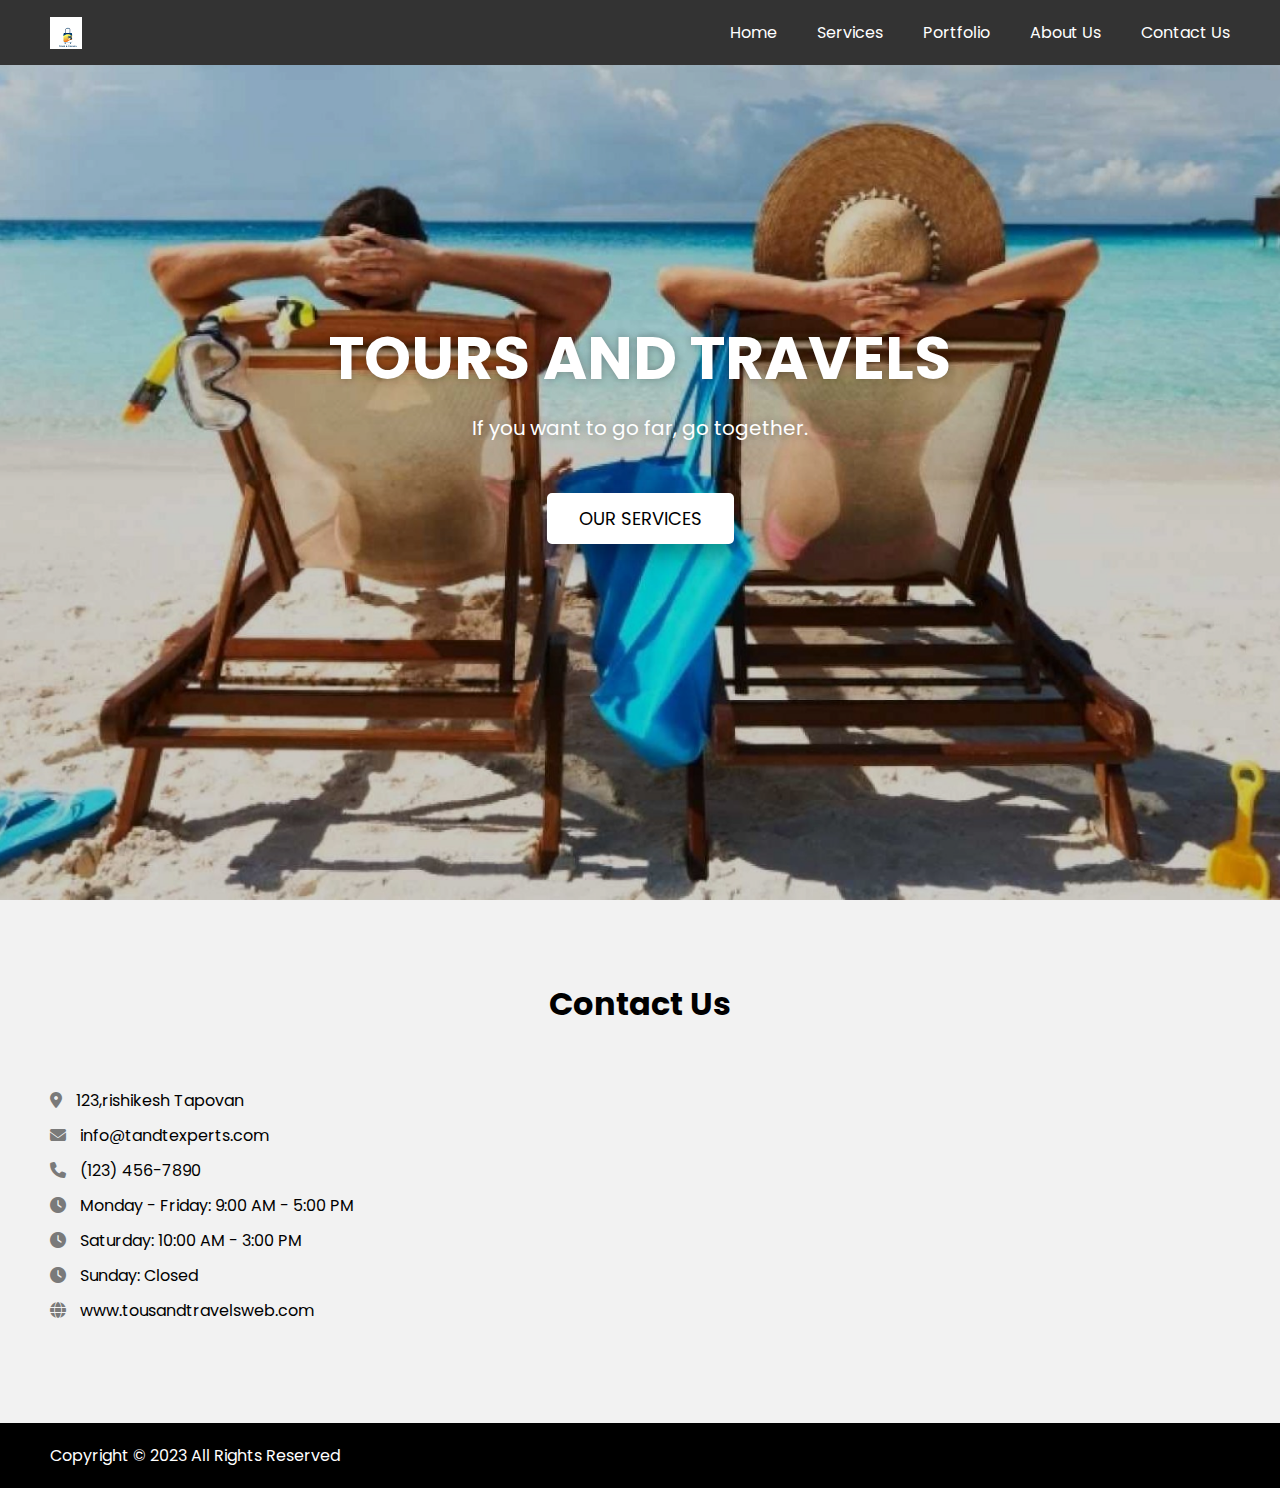
<file: index.html>
<!DOCTYPE html>
<!-- Coding By CodingNepal - www.codingnepalweb.com -->
<html lang="en">
  <head>
    <meta charset="UTF-8" />
    <meta name="viewport" content="width=device-width, initial-scale=1.0">
    <title>TOURS AND TRAVEL</title>
    <link rel="icon" type="image/x-icon" href="favicon.jpg">
    <link rel="stylesheet" href="style.css">
    <!-- Fontawesome Link for Icons -->
    <link rel="stylesheet" href="https://cdnjs.cloudflare.com/ajax/libs/font-awesome/6.3.0/css/all.min.css">
  </head>
  <body>
    <header>
      <nav class="navbar">
        <img src="Untitled.png"  title="tours and travel" class="logo">
        <input type="checkbox" id="menu-toggler">
        <label for="menu-toggler" id="hamburger-btn">
          <svg xmlns="http://www.w3.org/2000/svg" viewBox="0 0 24 24" fill="white" width="24px" height="24px">
            <path d="M0 0h24v24H0z" fill="none"/>
            <path d="M3 18h18v-2H3v2zm0-5h18V11H3v2zm0-7v2h18V6H3z"/>
          </svg>
        </label>
        <div>
        <ul class="all-links">
          <li><a href="index.html">Home</a></li>
          <li><a href="service.html">Services</a></li>
          <li><a href="portfolio.html">Portfolio</a></li>
          <li><a href="aboutus.html">About Us</a></li>
          <li><a href=contact.html">Contact Us</a></li>
        </ul>
      </div>
      </nav>
    </header>

    <section class="homepage" id="home">
      <div class="content">
        <div class="text">
          <h1>TOURS AND TRAVELS</h1>
          <p>
            If you want to go far, go together.</p>
        </div>
        <a href="#services">Our Services</a>
      </div>
    </section>

   

   

   
    <section class="contact" id="contact">
      <h2>Contact Us</h2>
     
      <div class="row">
        <div class="col information">
          <div class="contact-details">
            <p><i class="fas fa-map-marker-alt"></i> 123,rishikesh Tapovan </p>
            <p><i class="fas fa-envelope"></i> info@tandtexperts.com</p>
            <p><i class="fas fa-phone"></i> (123) 456-7890</p>
            <p><i class="fas fa-clock"></i> Monday - Friday: 9:00 AM - 5:00 PM</p>
            <p><i class="fas fa-clock"></i> Saturday: 10:00 AM - 3:00 PM</p>
            <p><i class="fas fa-clock"></i> Sunday: Closed</p>
            <p><i class="fas fa-globe"></i> www.tousandtravelsweb.com</p>
          </div>          
        </div>
        
         
       
      </div>
    </section>

    <footer>
      <div>
        <span>Copyright © 2023 All Rights Reserved</span>
        
      </div>
    </footer>

  </body>
</html>
</file>
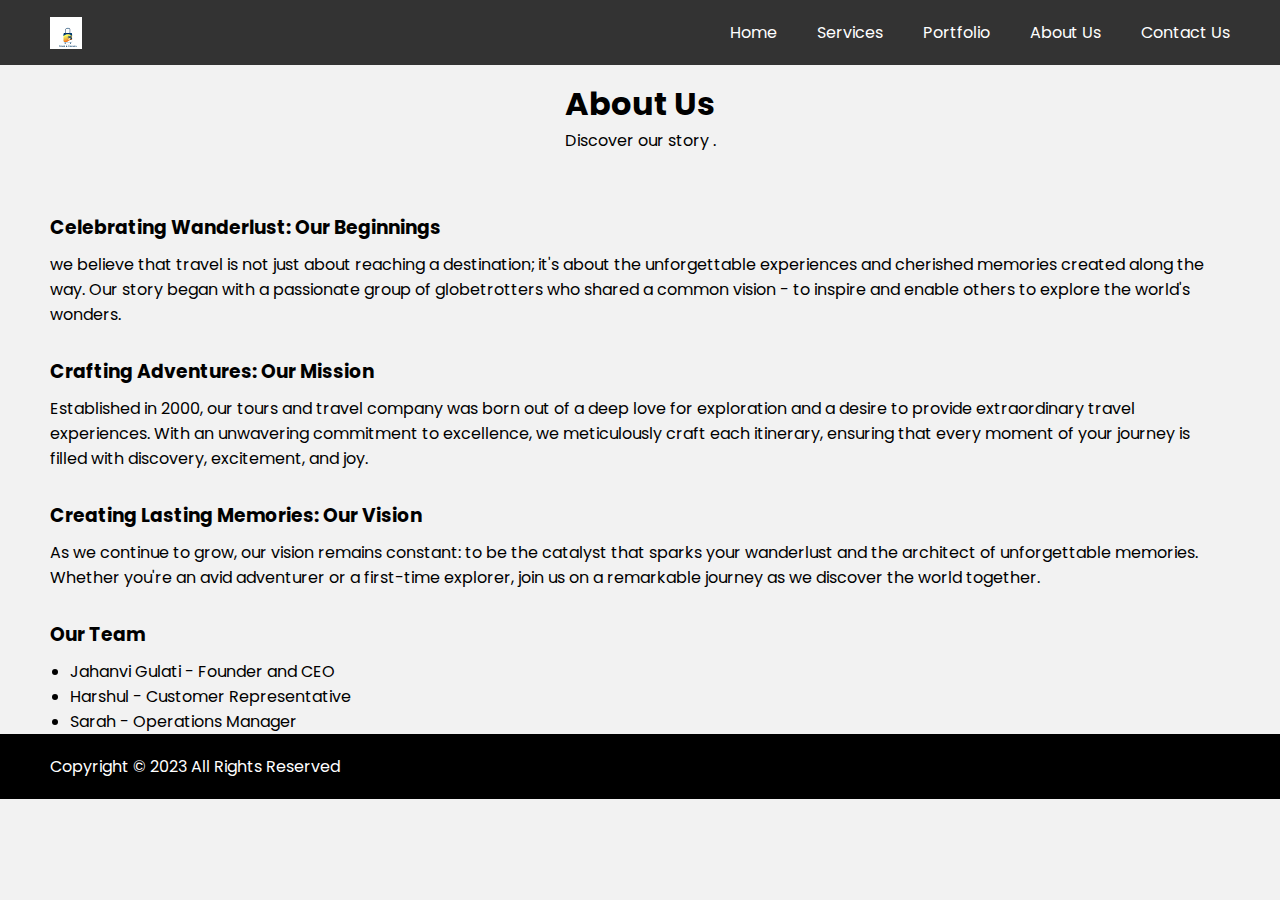
<file: aboutus.html>
<!DOCTYPE html>
<html lang="en">
<head>
    <link rel="stylesheet" href="style.css">
    <meta charset="UTF-8">
    <meta name="viewport" content="width=device-width, initial-scale=1.0">
    <title>Document</title>
</head>
<link rel="icon" type="image/x-icon" href="favicon.jpg">
<body>
  <header>
    <nav class="navbar">
      <img src="Untitled.png"  title="tours and travel" class="logo">
      <input type="checkbox" id="menu-toggler">
      <label for="menu-toggler" id="hamburger-btn">
        <svg xmlns="http://www.w3.org/2000/svg" viewBox="0 0 24 24" fill="white" width="24px" height="24px">
          <path d="M0 0h24v24H0z" fill="none"/>
          <path d="M3 18h18v-2H3v2zm0-5h18V11H3v2zm0-7v2h18V6H3z"/>
        </svg>
      </label>
      <ul class="all-links">
        <li><a href="index.html">Home</a></li>
        <li><a href="service.html">Services</a></li>
        <li><a href="portfolio.html">Portfolio</a></li>
        <li><a href="aboutus.html">About Us</a></li>
        <li><a href="contact.html">Contact Us</a></li>
      </ul>
    </nav>
  </header> 
      <section class="about" id="about">
        <h2>About Us</h2>
        <p>Discover our story .</p>
        <div class="row company-info">
          <h3>Celebrating Wanderlust: Our Beginnings
          </h3>
          <p> we believe that travel is not just about reaching a destination; it's about the unforgettable experiences and cherished memories created along the way. Our story began with a passionate group of globetrotters who shared a common vision - to inspire and enable others to explore the world's wonders.</p>
        </div>
        <div class="row mission-vision">
          <h3>Crafting Adventures: Our Mission
          </h3>
          <p>Established in 2000, our tours and travel company was born out of a deep love for exploration and a desire to provide extraordinary travel experiences. With an unwavering commitment to excellence, we meticulously craft each itinerary, ensuring that every moment of your journey is filled with discovery, excitement, and joy.
          </p>
          <h3>Creating Lasting Memories: Our Vision</h3>
          <p>As we continue to grow, our vision remains constant: to be the catalyst that sparks your wanderlust and the architect of unforgettable memories. Whether you're an avid adventurer or a first-time explorer, join us on a remarkable journey as we discover the world together.
  
          </p>
        </div>
        <div class="row team">
          <h3>Our Team</h3>
          <ul>
            <li>Jahanvi Gulati - Founder and CEO</li>
            
            <li>Harshul - Customer Representative</li>
            <li>Sarah  - Operations Manager</li>
          </ul>
        </div>
      </section>
      <footer>
        <div>
          <span>Copyright © 2023 All Rights Reserved</span>
          
        </div>
      </footer>  
</body>
</html>
</file>
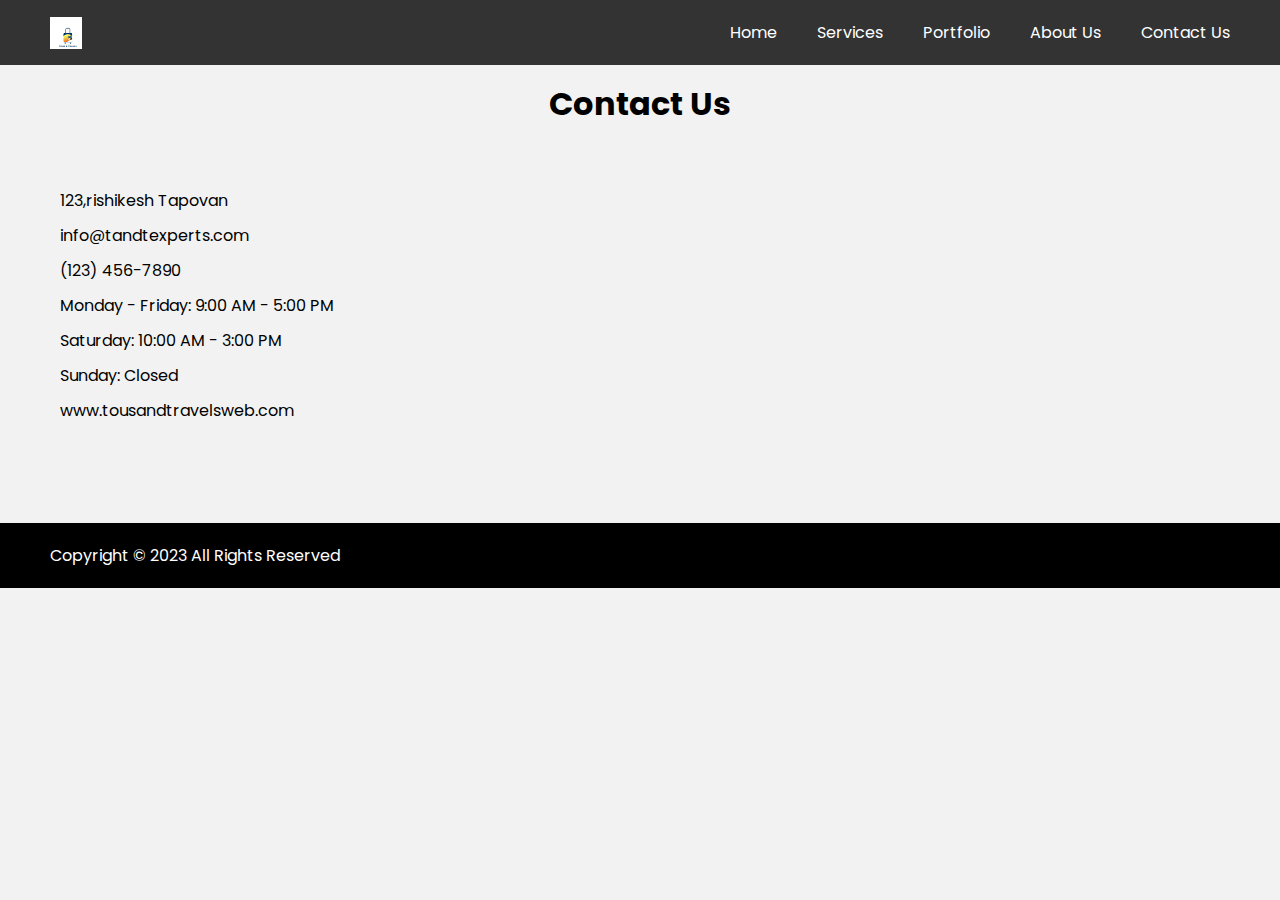
<file: contact.html>
<!DOCTYPE html>
<html lang="en">
<head>
    <link rel="stylesheet" href="style.css">
    <meta charset="UTF-8">
    <meta name="viewport" content="width=device-width, initial-scale=1.0">
    <title>Document</title>
</head>
</head>
<link rel="icon" type="image/x-icon" href="favicon.jpg">
<body>
    <header>
        <nav class="navbar">
          <img src="Untitled.png"  title="tours and travel" class="logo">
          <input type="checkbox" id="menu-toggler">
          <label for="menu-toggler" id="hamburger-btn">
            <svg xmlns="http://www.w3.org/2000/svg" viewBox="0 0 24 24" fill="white" width="24px" height="24px">
              <path d="M0 0h24v24H0z" fill="none"/>
              <path d="M3 18h18v-2H3v2zm0-5h18V11H3v2zm0-7v2h18V6H3z"/>
            </svg>
          </label>
          <div>
          <ul class="all-links">
            <li><a href="index.html">Home</a></li>
            <li><a href="service.html">Services</a></li>
            <li><a href="portfolio.html">Portfolio</a></li>
            <li><a href="aboutus.html">About Us</a></li>
            <li><a href=contact.html">Contact Us</a></li>
          </ul>
        </div>
        </nav>
      </header>
      <section class="contact" id="contact">
        <h2>Contact Us</h2>
       
        <div class="row">
          <div class="col information">
            <div class="contact-details">
              <p><i class="fas fa-map-marker-alt"></i> 123,rishikesh Tapovan </p>
              <p><i class="fas fa-envelope"></i> info@tandtexperts.com</p>
              <p><i class="fas fa-phone"></i> (123) 456-7890</p>
              <p><i class="fas fa-clock"></i> Monday - Friday: 9:00 AM - 5:00 PM</p>
              <p><i class="fas fa-clock"></i> Saturday: 10:00 AM - 3:00 PM</p>
              <p><i class="fas fa-clock"></i> Sunday: Closed</p>
              <p><i class="fas fa-globe"></i> www.tousandtravelsweb.com</p>
            </div>          
          </div>
          
           
         
        </div>
      </section>
  
      <footer>
        <div>
          <span>Copyright © 2023 All Rights Reserved</span>
          
        </div>
      </footer> 
</body>
</html>
</file>
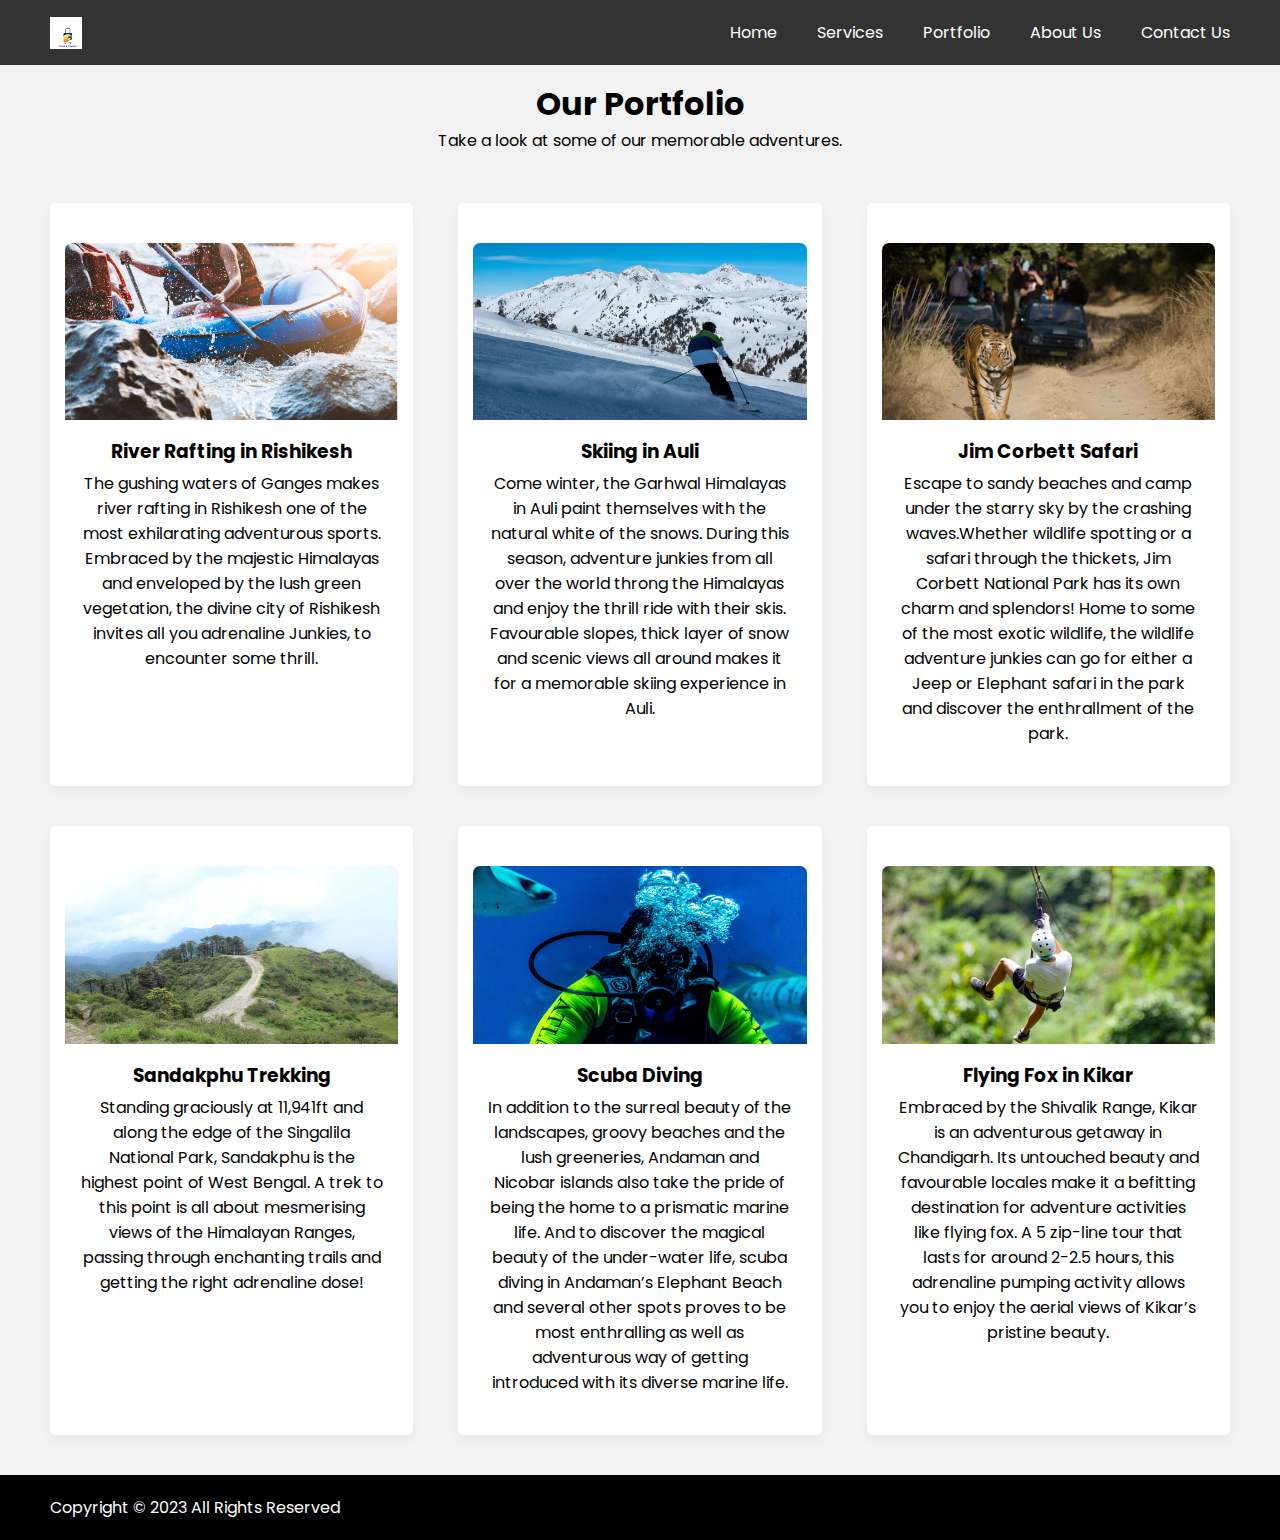
<file: portfolio.html>
<!DOCTYPE html>
<html lang="en">
<head>
    <link rel="stylesheet" href="style.css">
    <meta charset="UTF-8">
    <meta name="viewport" content="width=device-width, initial-scale=1.0">
    <title>Document</title>
</head>
<link rel="icon" type="image/x-icon" href="favicon.jpg">
<body>
    <header>
        <nav class="navbar">
          <img src="Untitled.png"  title="tours and travel" class="logo">
          <input type="checkbox" id="menu-toggler">
          <label for="menu-toggler" id="hamburger-btn">
            <svg xmlns="http://www.w3.org/2000/svg" viewBox="0 0 24 24" fill="white" width="24px" height="24px">
              <path d="M0 0h24v24H0z" fill="none"/>
              <path d="M3 18h18v-2H3v2zm0-5h18V11H3v2zm0-7v2h18V6H3z"/>
            </svg>
          </label>
          <ul class="all-links">
            <li><a href="index.html">Home</a></li>
            <li><a href="service.html">Services</a></li>
            <li><a href="portfolio">Portfolio</a></li>
            <li><a href="aboutus.html">About Us</a></li>
            <li><a href="contact.html">Contact Us</a></li>
          </ul>
        </nav>
      </header> 
      <section class="portfolio" id="portfolio">
        <h2>Our Portfolio</h2>
        <p>Take a look at some of our memorable adventures.</p>
        <ul class="cards">
          <li class="card">
            <img src="shutterstock_626457530.jpg" alt="img">
            <h3>River Rafting in Rishikesh</h3>
            <p>The gushing waters of Ganges makes river rafting in Rishikesh one of the most exhilarating adventurous sports. Embraced by the majestic Himalayas and enveloped by the lush green vegetation, the divine city of Rishikesh invites all you adrenaline Junkies, to encounter some thrill.</p>
          </li>
          <li class="card">
            <img src="bernard-hermant-A2UZMAqODuo-unsplash.jpg" alt="img">
            <h3>Skiing in Auli
            </h3>
            <p>Come winter, the Garhwal Himalayas in Auli paint themselves with the natural white of the snows. During this season, adventure junkies from all over the world throng the Himalayas and enjoy the thrill ride with their skis. Favourable slopes, thick layer of snow and scenic views all around makes it for a memorable skiing experience in Auli.</p>
          </li>
          <li class="card">
            <img src="shutterstock_550455220.jpg" alt="img">
            <h3>Jim Corbett Safari
            </h3>
            <p>Escape to sandy beaches and camp under the starry sky by the crashing waves.Whether wildlife spotting or a safari through the thickets, Jim Corbett National Park has its own charm and splendors! Home to some of the most exotic wildlife, the wildlife adventure junkies can go for either a Jeep or Elephant safari in the park and discover the enthrallment of the park.</p>
          </li>
          <li class="card">
            <img src="Sandakphu.jpg" alt="img">
            <h3>Sandakphu Trekking</h3>
            <p>Standing graciously at 11,941ft and along the edge of the Singalila National Park, Sandakphu is the highest point of West Bengal. A trek to this point is all about mesmerising views of the Himalayan Ranges, passing through enchanting trails and getting the right adrenaline dose!</p>
          </li>
          <li class="card">
            <img src="Scuba-ANDAMAN.jpg" alt="img">
            <h3>Scuba Diving</h3>
            <p>In addition to the surreal beauty of the landscapes, groovy beaches and the lush greeneries, Andaman and Nicobar islands also take the pride of being the home to a prismatic marine life. And to discover the magical beauty of the under-water life, scuba diving in Andaman’s Elephant Beach and several other spots proves to be most enthralling as well as adventurous way of getting introduced with its diverse marine life.</p>
          </li>
          <li class="card">
            <img src="Flying-fox.jpg" alt="img">
            <h3> Flying Fox in Kikar
            </h3>
            <p>Embraced by the Shivalik Range, Kikar is an adventurous getaway in Chandigarh. Its untouched beauty and favourable locales make it a befitting destination for adventure activities like flying fox. A 5 zip-line tour that lasts for around 2-2.5 hours, this adrenaline pumping activity allows you to enjoy the aerial views of Kikar’s pristine beauty.</p>
          </li>
        </ul>
      </section>
      <footer>
        <div>
          <span>Copyright © 2023 All Rights Reserved</span>
          
        </div>
      </footer>
</body>
</html>
</file>
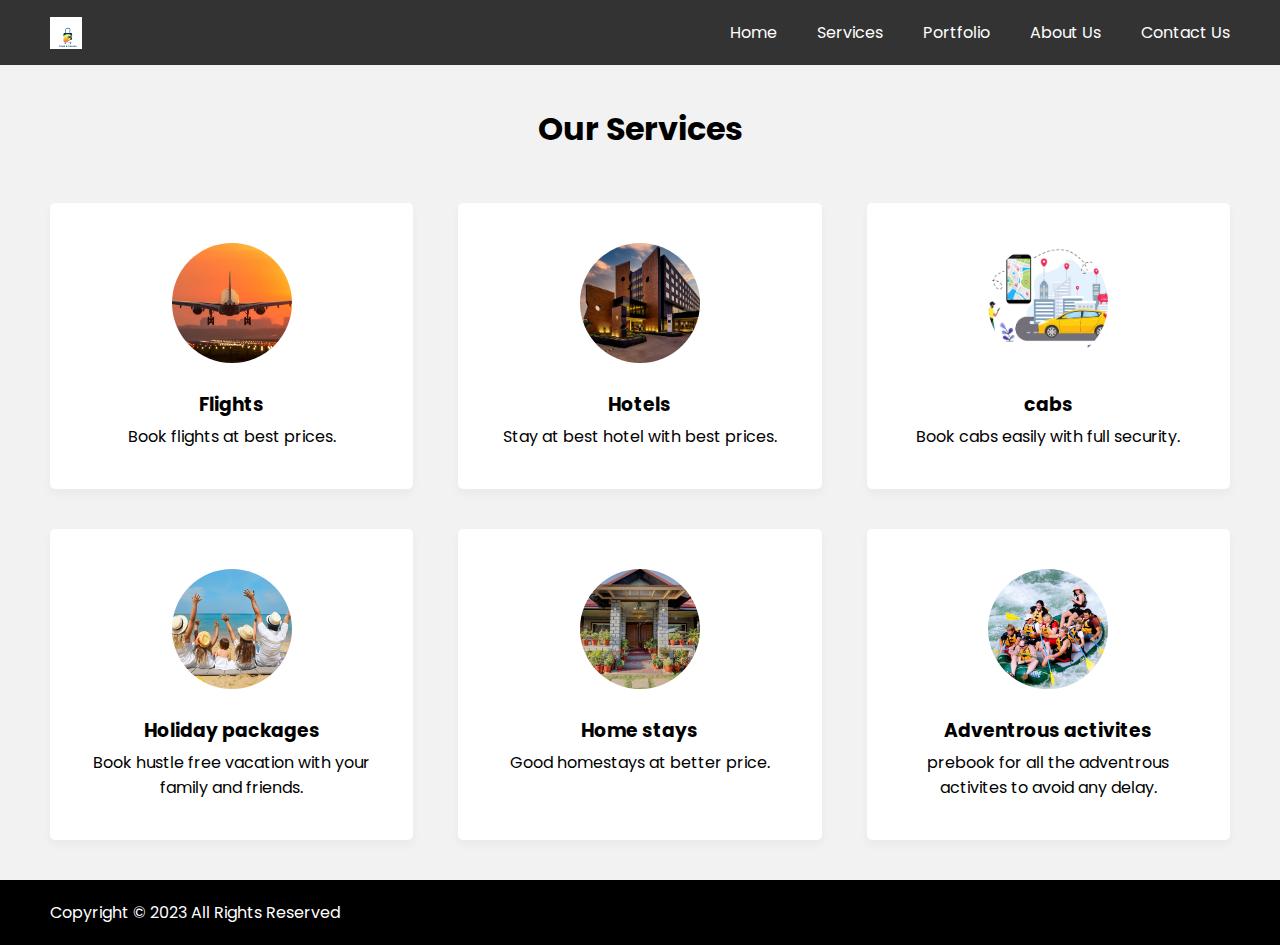
<file: service.html>
<!DOCTYPE html>
<html lang="en">
<head>
    <link rel="stylesheet" href="style.css">
    <meta charset="UTF-8">
    <meta name="viewport" content="width=device-width, initial-scale=1.0">
    <title>Document</title>
</head>
<link rel="icon" type="image/x-icon" href="favicon.jpg">
<body>
    <header>
        <nav class="navbar">
          <img src="Untitled.png"  title="tours and travel" class="logo">
          <input type="checkbox" id="menu-toggler">
          <label for="menu-toggler" id="hamburger-btn">
            <svg xmlns="http://www.w3.org/2000/svg" viewBox="0 0 24 24" fill="white" width="24px" height="24px">
              <path d="M0 0h24v24H0z" fill="none"/>
              <path d="M3 18h18v-2H3v2zm0-5h18V11H3v2zm0-7v2h18V6H3z"/>
            </svg>
          </label>
          <ul class="all-links">
            <li><a href="index.html">Home</a></li>
            <li><a href="services.html">Services</a></li>
            <li><a href="portfolio.html">Portfolio</a></li>
            <li><a href="aboutus.html">About Us</a></li>
            <li><a href="contact.html">Contact Us</a></li>
          </ul>
        </nav>
      </header> 
    </div>
    <a href="#services">Our Services</a>
  </div>
</section>

<section class="services" id="services">
  <h2>Our Services</h2>
  
  <ul class="cards">
    <li class="card">
      <img src="flights.jpg" alt="img">
      <h3>Flights</h3>
      <p>Book flights at best prices.</p>
    </li>
    <li class="card">
      <img src="essentia-luxury-hotel.jpg" alt="img">
      <h3>Hotels</h3>
      <p>Stay at best hotel with best prices.</p>
    </li>
    <li class="card">
      <img src="about-taxi.png" alt="img">
      <h3>cabs</h3>
      <p>Book cabs easily with full security.</p>
    </li>
    <li class="card">
      <img src="family-vacation-quotes-and-caption-ideas.png" alt="img">
      <h3>Holiday packages</h3>
      <p>Book hustle free vacation with your family and friends.</p>
    </li>
    <li class="card">
      <img src="Srinikethana-Homestay.jpg" alt="img">
      <h3>Home stays</h3>
      <p>Good homestays at better price.</p>
    </li>
    <li class="card">
      <img src="Best-Adventure-Sports-Activities-in-India.jpg" alt="img">
      <h3>Adventrous activites</h3>
      <p>prebook for all the adventrous activites to avoid any delay.</p>
    </li>
  </ul>
</section>
<footer>
  <div>
    <span>Copyright © 2023 All Rights Reserved</span>
    
  </div>
</footer>
</body>
</html>
</file>
<file: style.css>
@import url("https://fonts.googleapis.com/css2?family=Poppins:wght@200;300;400;500;600;700&display=swap");

* {
  margin: 0;
  padding: 0;
  box-sizing: border-box;
  font-family: "Poppins", sans-serif;
}

html {
  scroll-behavior: smooth;
}

body {
  background: #f2f2f2;
}

header {
  position: fixed;
  top: 0;
  left: 0;
  z-index: 5;
  width: 100%;
  display: flex;
  justify-content: center;
  background: #333;
}

.navbar {
  display: flex;
  padding: 0 10px;
  max-width: 1200px;
  width: 100%;
  align-items: center;
  justify-content: space-between;
}

.navbar input#menu-toggler {
  display: none;
}

.navbar #hamburger-btn {
  cursor: pointer;
  display: none;
}

.navbar .all-links {
  display: flex;
  align-items: center;
}

.navbar .all-links li {
  position: relative;
  list-style: none;
}

.navbar .logo a {
  display: flex;
  align-items: center;
  margin-left: 0;
}

header a, footer a {
  margin-left: 40px;
  text-decoration: none;
  color: #fff;
  height: 100%;
  padding: 20px 0;
  display: inline-block;
}

header a:hover, footer a:hover {
  color: #ddd;
}

.homepage {
  height: 100vh;
  width: 100%;
  position: relative;
  background: url("getty_167167350_9706479704500183_94071.jpg");
  background-position: center 65%;
  background-size: cover;
  background-attachment: fixed;
}

.homepage::before {
  content: "";
  position: absolute;
  left: 0;
  top: 0;
  height: 100%;
  width: 100%;
  background: rgba(0, 0, 0, 0.2);
}

.homepage .content {
  display: flex;
  height: 85%;
  z-index: 3;
  align-items: center;
  justify-content: center;
  flex-direction: column;
}

.homepage .content h1 {
  font-size: 60px;
  font-weight: 700;
  margin-bottom: 10px;
}

.homepage .content .text {
  margin-bottom: 50px;
  color: #fff;
  font-size: 20px;
  text-align: center;
  text-shadow: 0px 0px 10px rgba(0, 0, 0, 0.3);
}

.content a {
  color: #000;
  display: block;
  text-transform: uppercase;
  font-size: 18px;
  margin: 0 10px;
  padding: 10px 30px;
  border-radius: 5px;
  background: #fff;
  border: 2px solid #fff;
  transition: 0.4s ease;
  box-shadow: 0 10px 20px rgba(0, 0, 0, 0.3);
  text-decoration: none;
}

.content a:hover {
  color: #fff;
  background: rgba(255,255,255,0.3);
}

section {
  display: flex;
  align-items: center;
  flex-direction: column;
  padding: 80px 0 0;
}

section h2 {
  font-size: 2rem;
}

section > p {
  text-align: center;
}

section .cards {
  display: flex;
  flex-wrap: wrap;
  max-width: 1200px;
  margin-top: 50px;
  padding: 0 10px;
  justify-content: space-between;
}

section.about {
  margin: 0 auto;
  max-width: 1200px;
}

.about .company-info {
  margin-top: 30px;
}

.about h3 {
  margin: 30px 0 10px;
}

.about .team {
  text-align: left;
  width: 100%;
}

.about .team ul {
  padding-left: 20px;
}

section .cards .card {
  background: #fff;
  padding: 40px 15px;
  list-style: none;
  border-radius: 5px;
  box-shadow: 0px 5px 10px rgba(0, 0, 0, 0.04);
  margin-bottom: 40px;
  width: calc(100% / 3 - 30px);
  text-align: center;
}

.portfolio .cards .card {
paddin  g: 0 0 20px;
}

.services .card img {
  width: 120px;
  height: 120px;
  margin-bottom: 20px;
  border-radius: 100%;
  object-fit: cover;
}

.portfolio .card img {
  width: 100%;
  padding-bottom: 10px;
  aspect-ratio: 16 / 9;
  object-fit: cover;
  border-radius: 7px;
}

.cards .card p {
  padding: 0 15px;
  margin-top: 5px;
}

.about .row {
  padding: 0 10px;
}

.contact .row {
  margin: 60px 0 90px;
  display: flex;
  max-width: 1200px;
  width: 100%;
  align-items: center;
  justify-content: space-between;
}

.contact .row .col {
  padding: 0 10px;
  width: calc(100% / 2 - 50px);
}

.contact .col p {
  margin-bottom: 10px;
}

.contact .col p i {
  color: #7a7a7a;
  margin-right: 10px;
}

.contact form input {
  height: 45px;
  margin-bottom: 20px;
  padding: 10px;
  width: 100%;
  font-size: 16px;
  outline: none;
  border: 1px solid #bfbfbf;
}

.contact form textarea {
  padding: 10px;
  width: 100%;
  font-size: 16px;
  height: 150px;
  outline: none;
  resize: vertical;
  border: 1px solid #bfbfbf;
}

.contact form button {
  margin-top: 10px;
  padding: 10px 20px;
  font-size: 17px;
  color: #fff;
  border: none;
  cursor: pointer;
  border-radius: 5px;
  background: #333;
  transition: 0.2s ease;
}

.contact form button:hover {
  background: #525252;
}

footer {
  width: 100%;
  display: flex;
  justify-content: center;
  background: #000;
  padding: 20px 0;
}

footer div {
  padding: 0 10px;
  max-width: 1200px;
  width: 100%;
  display: flex;
  justify-content: space-between;
}

footer span {
  color: #fff;
}

footer a {
  padding: 0;
}

@media screen and (max-width: 860px) {
  .navbar .all-links {
    position: fixed;
    left: -100%;
    width: 300px;
    display: block;
    height: 100vh;
    top: 75px;
    background: #333;
    transition: left 0.3s ease;
  }

  .navbar #menu-toggler:checked~.all-links {
    left: 0;
  }

  .navbar .all-links li {
    font-size: 18px;
  }

  .navbar #hamburger-btn {
    display: block;
  }

  section > p {
    text-align: center;
  }

  section .cards .card {
    width: calc(100% / 2 - 15px);
    margin-bottom: 30px;
  }

  .homepage .content h1 {
    font-size: 40px;
    font-weight: 700;
    margin-bottom: 10px;
  }

  .homepage .content .text {
    font-size: 17px;
  }

  .content a {
    font-size: 17px;
    padding: 9px 20px;
  }

  .contact .row {
    flex-direction: column;
  }

  .contact .row .col {
    width: 100%;
  }

  .contact .row .col:last-child {
    margin-top: 40px;
  }

  footer a {
    height: 0;
  }
}
</file>
